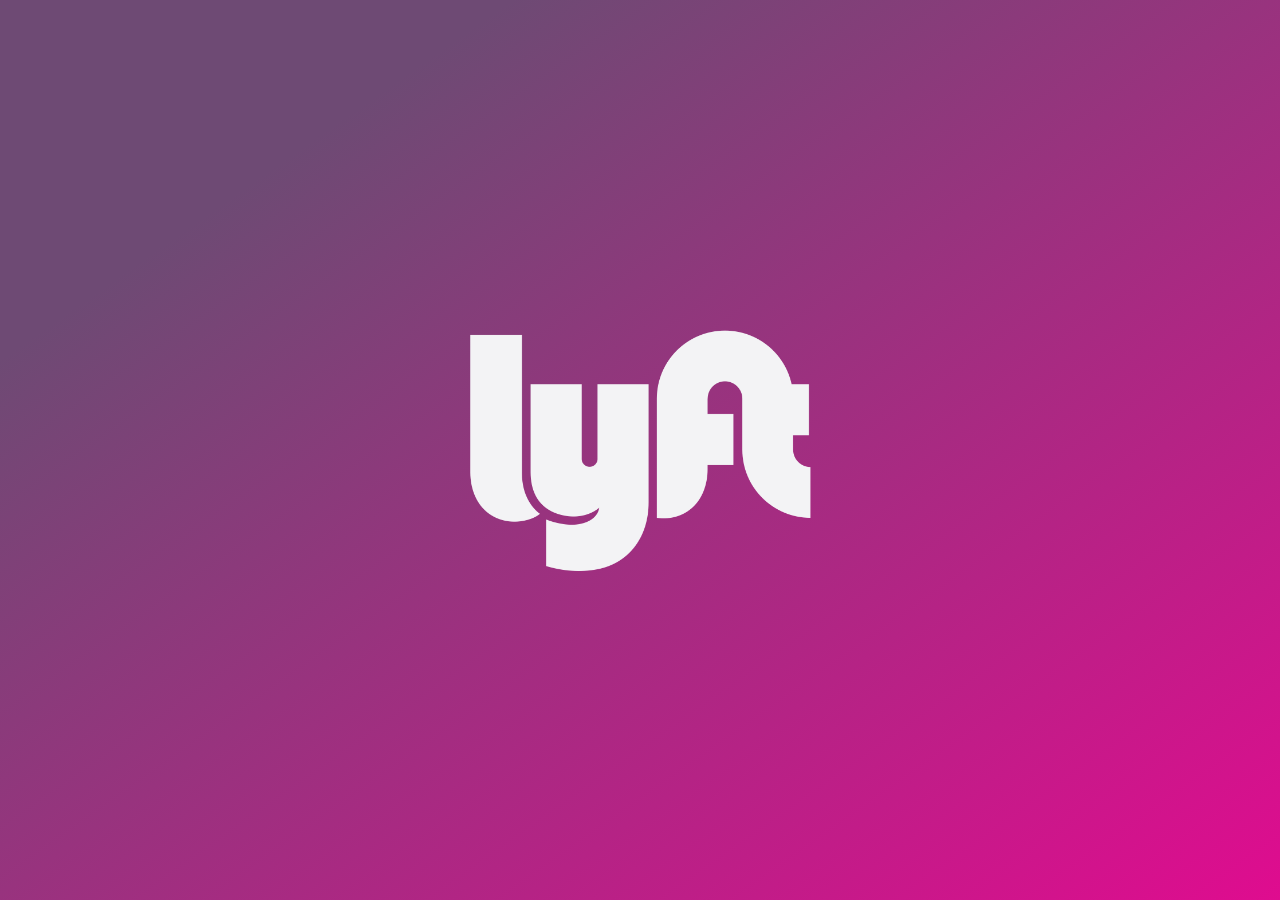
<file: index.html>
<!DOCTYPE html>
<html>
  <head>
    <meta charset="utf-8">
    <meta name="viewport" content="width=device-width, initial-scale=1.0">
	  <meta http-equiv="X-UA-Compatible" content="ie=edge">
    <title>Lyft</title>
    <link rel="stylesheet" href="vendors/bootstrap/css/bootstrap.min.css">
    <link rel="stylesheet" href="css/main.css">
  </head>
  <body class="grad vh100">
    <!-- Splash -->
    <div class="container">
      <div class="row">
        <div class="col-xs-12">
          <div class="white-logo-container vh100">
            <img src="assets/images/logo-white.png" alt="Logo Blanco" class="img-responsive center-block white-logo-1">
          </div>
        </div>
      </div>
    </div>
    <script src="vendors/jquery/jquery-3.2.1.min.js"></script>
    <script type="text/javascript" src="vendors/bootstrap/js/bootstrap.min.js"></script>
    <script type="text/javascript" src="js/app.js"></script>
  </body>
</html>
</file>
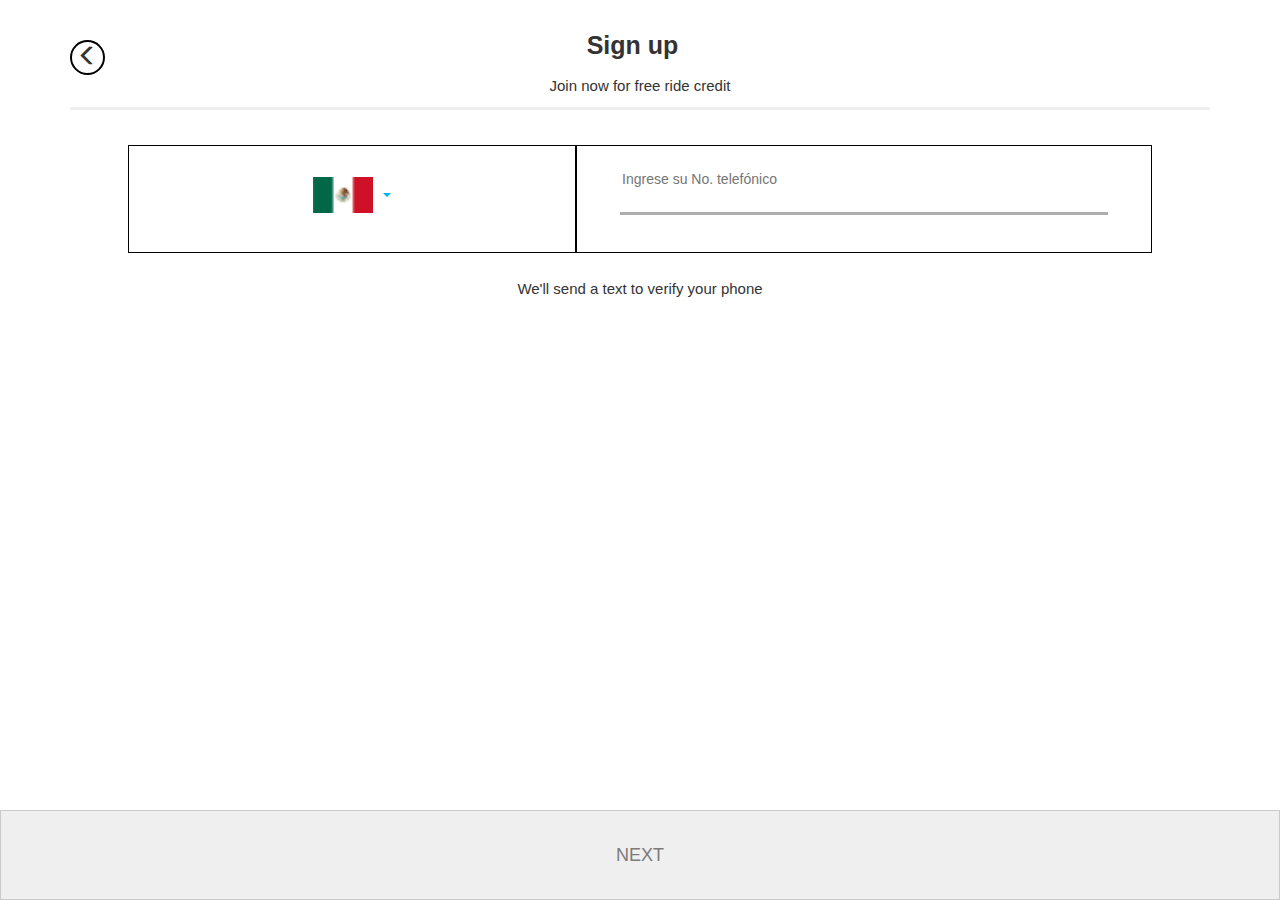
<file: views/signup.html>
<!DOCTYPE html>
<html>
  <head>
    <meta charset="utf-8">
    <meta name="viewport" content="width=device-width, initial-scale=1.0">
	  <meta http-equiv="X-UA-Compatible" content="ie=edge">
    <title>Lyft App</title>
    <link rel="stylesheet" href="../vendors/bootstrap/css/bootstrap.min.css">
    <link href="https://fonts.googleapis.com/css?family=Roboto:400,700" rel="stylesheet">
    <link rel="stylesheet" href="../css/main.css">
  </head>
  <body class="vh100">
    <main>
      <section>
        <div class="container">
          <div class="row">
            <div class="col-xs-12">
              <div class="first-section-signup">
                <div class="container-icon">
                  <a href="register.html" type="button" class="btn btn-default icon-button">
                    <span class="glyphicon glyphicon-menu-left arrow-left" aria-hidden="true"></span>
                  </a>
                </div>
                <div class="container-title text-center">
                  <h1 class="main-title-signup"><strong>Sign up</strong></h1>
                </div>
                <p class="main-title-paragraph text-center">Join now for free ride credit</p>
              </div>
            </div>
          </div>
        </div>
      </section>
      <!--Formulario -->
      <section class="form-section">
        <div class="container">
          <div class="row">
            <div class="col-xs-12">
              <div class="phone-number-container">
                <div class="btn-group button-container">
                  <button type="button" class="btn btn-default dropdown-toggle flag-button" data-toggle="dropdown" aria-haspopup="true" aria-expanded="false" id="main-flag-button">
                    <img src="../assets/icons/flags/mx.png" alt="Bandera de México" class="main-flag" data-country="mex" data-option="0"> <span class="caret"></span>
                  </button>
                  <ul class="dropdown-menu flags-container">
                    <li id="flag-li-1"><img src="../assets/icons/flags/co.png" alt="Bandera de Colombia" class="flags" data-country="co" data-option="1"></li>
                    <li id="flag-li-2"><img src="../assets/icons/flags/pe.png" alt="Bandera de Perú" class="flags" data-country="pe" data-option="2"></li>
                    <li role="separator" class="divider"></li>
                    <li id="flag-li-3"><img src="../assets/icons/flags/us.png" alt="Bandera de EE.UU." class="flags" data-country="us" data-option="3"></li>
                  </ul>
                </div>
                <div class="input-container text-center">
                  <input type="text" placeholder="Ingrese su No. telefónico" value="" class="input-phone-number" id="phone-number">
                </div>
              </div>
              <p class="text-center send-text">We'll send a text to verify your phone</p>
            </div>
          </div>
        </div>
      </section>
      <!-- Botones -->
      <section>
        <div class="container-fluid">
          <div class="row">
            <div class="col-xs-12 third-section">
              <button type="button" class="btn btn-default btn-lg btn-block active active-button" id="next-button" disabled>NEXT</button>
            </div>
          </div>
        </div>
      </section>
    </main>
    <script src="../vendors/jquery/jquery-3.2.1.min.js"></script>
    <script type="text/javascript" src="../vendors/bootstrap/js/bootstrap.min.js"></script>
    <script type="text/javascript" src="../js/signup.js"></script>
  </body>
</html>
</file>
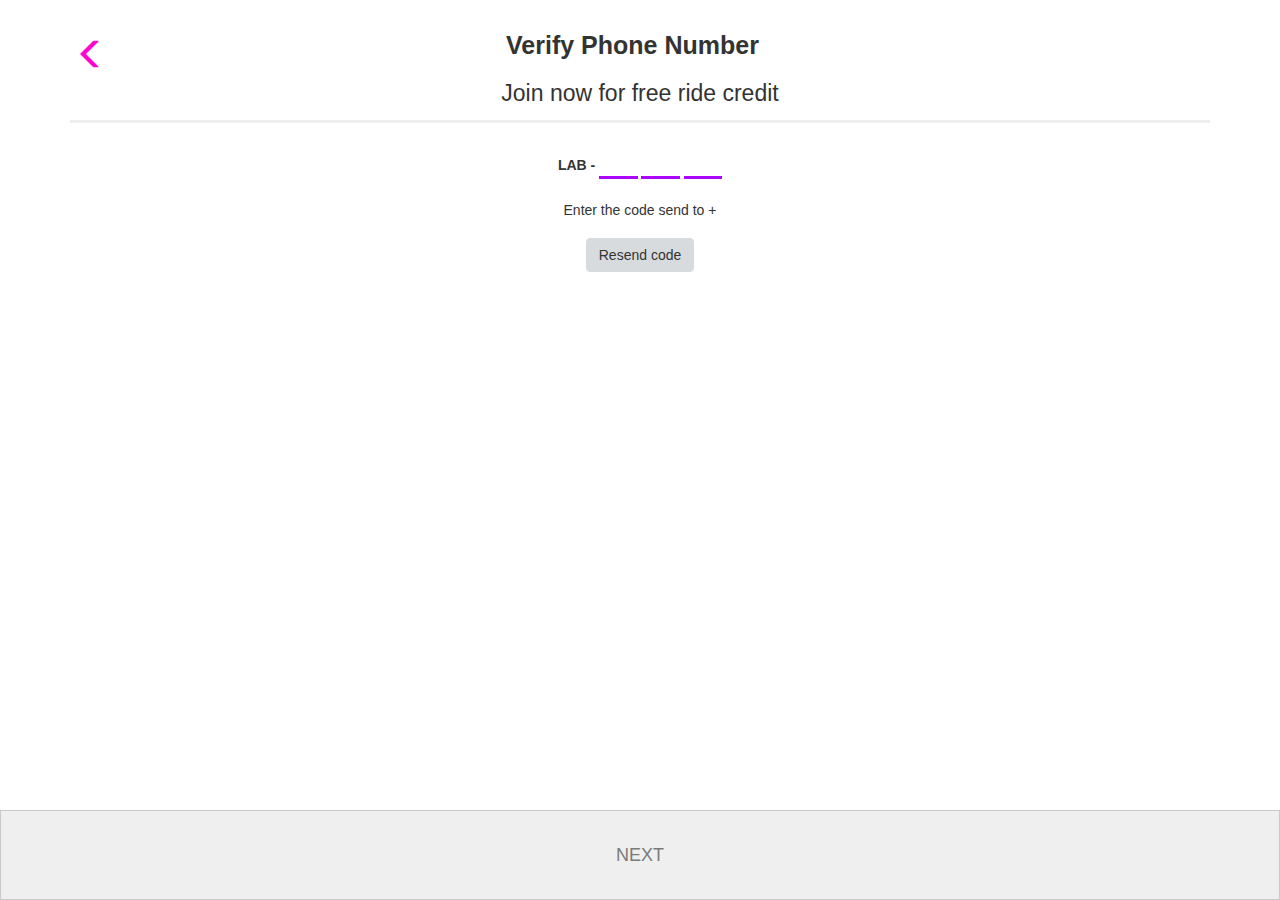
<file: views/verify.html>
<!DOCTYPE html>
<html>
  <head>
    <meta charset="utf-8">
    <meta name="viewport" content="width=device-width, initial-scale=1.0">
	  <meta http-equiv="X-UA-Compatible" content="ie=edge">
    <title>Lyft App</title>
    <link rel="stylesheet" href="../vendors/bootstrap/css/bootstrap.min.css">
    <link href="https://fonts.googleapis.com/css?family=Roboto:400,700" rel="stylesheet">
    <link rel="stylesheet" href="../css/main.css">
  </head>
  <body class="vh100"
    <main>
      <section>
        <div class="container">
          <div class="row">
            <div class="col-xs-12">
              <div class="first-section-signup">
                <div class="container-icon">
                  <a href="signup.html" type="button" class="btn btn-default icon-button border-none">
                    <span class="glyphicon glyphicon-menu-left arrow-left different-arrow" aria-hidden="true"></span>
                  </a>
                </div>
                <div class="container-title text-center">
                  <h1 class="main-title-signup"><strong>Verify Phone Number</strong></h1>
                </div>
                <p class="main-title-paragraph-2 text-center">Join now for free ride credit</p>
              </div>
            </div>
          </div>
        </div>
      </section>
      <!--Formulario -->
      <section class="verify-section margin-top-2">
        <div class="container">
          <div class="row">
            <div class="col-xs-12 lab-code-container">
              <div class="lab-code">
                <span class="lab-text">LAB -</span>
                <input type="text" class="rand-num-container" id="rand-num-1">
                <input type="text" class="rand-num-container" id="rand-num-2">
                <input type="text" class="rand-num-container" id="rand-num-3">
              </div>
              <div class="code-container">
                <span class="text-center enter-code" id="enter-the-code">Enter the code send to </span>
                <span class="code-number" id="country-code">+</span>
              </div>
              <button class="btn btn-default resend" type="submit">Resend code</button>
            </div>
          </div>
        </div>
      </section>
      <!--Botones -->
      <section>
        <div class="container-fluid">
          <div class="row">
            <div class="col-xs-12 third-section">
              <button type="button" class="btn btn-default btn-lg btn-block active active-button" id="next-button" disabled>NEXT</button>
            </div>
          </div>
        </div>
      </section>
    </main>
    <script src="../vendors/jquery/jquery-3.2.1.min.js"></script>
    <script type="text/javascript" src="../vendors/bootstrap/js/bootstrap.min.js"></script>
    <script type="text/javascript" src="../js/verify.js"></script>
  </body>
</html>
</file>
<file: css/main.css>
body {
  margin: 0;
  padding: 0;
  box-sizing: border-box;
}

.grad {
  background: linear-gradient(to bottom right, #6e4a74 20%, #df0c8f);
}

.vh100 {
  height: 100vh;
}

.white-logo-container {
  display: flex;
  align-items: center;
  justify-content: center;

}

.white-logo-1 {
  width: 30%;
}

/* Hoja de estilos para el archivo html register */

/* Estilos al body y a los elementos contenidos por este*/

.background-image {
  background-image: url('../assets/images/quickly.jpg');
  background-position: center center;
  background-repeat: no-repeat;
  background-size: cover;
}


.white-logo-2 {
  width: 20vw;
}

.pink-logo-container {
  margin-top: 7em;
}

.pink-logo {
  width: 60%;
}

/* Estilos a los botones */

.btns-register {
  color: white;
  background-color: transparent;
  border: 1px solid #ccc;
  font-size: 1.3em;
  padding: 10.5px 11px;
  margin: 0 0.5vw;
}

.btns-register:hover, .btns-register:active {
  color: white;
  background-color: #e5e8e8;
  border: 1px solid #ccc;
  font-size: 1.2em;
  padding: 17.5px 28px;
  margin: 0 0.5vw;
}

.flex-container-btn {
  display: flex;
  align-items: flex-end;
  justify-content: center;
  height: 50vh;
}

/* Hoja de estilos para el archivo html signup */

/* Estilos a la primera sección */

.first-section-signup {
  border-bottom: 3px solid #eee;
  margin-top: 0.5em;
}

.container-icon {
  display: inline-block;
  width: 5%;
}

.icon-button {
  border-radius: 50%;
  border: 2px solid #000;
  font-size: 1.5em;
  padding: 0px 5px;
  margin-top: 0.7em;
}

.icon-button:hover, .icon-button:active:hover, .icon-button:visited {
  border: 2px solid #000;
  background-color: transparent;
  cursor: pointer;
}

.icon-button .btn-group.open .dropdown-toggle {
  -webkit-box-shadow: none;
  box-shadow: none ;
}

.border-none {
  border: none;
}

.arrow-left {
  padding-top: 0.1em;
}

.container-title {
  display: inline-block;
  width: 88%;
}

.main-title-signup {
  font-size: 25px;
  margin-top: 25px;
}

.main-title-paragraph {
  font-size: 15px;

}

.main-title-paragraph-2 {
  font-size: 23px;
  margin-top: 0;
}

/* Estilos a la sección del formulario*/

.form-section {
  margin-top: 2.5em;
}

.phone-number-container {
  display: flex;
  align-items: center;
  justify-content: center;
}

.button-container {
  height: 12vh;
  width: 35vw;
  border: 1px solid #000;
  display: flex;
  align-items: center;
  justify-content: center;
}

.flag-button {
  border: none;
  margin-bottom: 0.5em;
}

.flag-button:hover {
  background-color: transparent;
}

.form-section .btn-default:active, .form-section .open>.dropdown-toggle.btn-default{
  border: none;
  background-color: transparent;
}

.form-section .btn-group.open .dropdown-toggle {
  -webkit-box-shadow: none;
  box-shadow: none ;
}

.flags-container {
  line-height: 65px;
  top: 25%;
  left: 34%;
}

.main-flag {
  width: 60px;
  height: 36px;
}

.flags {
  margin-left: 1.5em;
  width: 40px;
  height: 3%;
}

.btn .caret {
  margin-left: 0.5em;
  color: #00b2ee;
}

.spacing {
  margin-left: 0.7em;
}

.input-container {
  display: inline-block;
  border: 1px solid #000;
  height: 12vh;
  width: 45vw;
}

.input-phone-number {
  border-top: none;
  border-left: none;
  border-right: none;
  border-bottom: 3px solid #adadad;
  width: 85%;
  line-height: 64px;
  outline-color: transparent;
}

.green-border {
  border-bottom: 3px solid #22e333;
  outline-color: #adadad;
}

.send-text {
  font-weight: 500;
  font-size: 15px;
  margin-top: 1.7em;
}

/* Estilos a la  sección del botón NEXT */

.third-section {
  padding-left: 0px;
  padding-right: 0px;
  display: flex;
  align-items: flex-end;
  position: fixed;
  top: 90vh;
}

.active-button {
  height: 10vh;
}

.third-section .btn-default.active {
  background-color: #df0c8f;
  color: #fff;
  border: 1px solid #df0c8f;
  border-radius: 0;
}

.third-section .btn-default.active[disabled] {
  color: #333;
  background-color: #e6e6e6;
  border-color: #adadad;
}

.third-section .btn-default.active:hover, .third-section .btn-default.active:focus {
  background-color: #fff;
  color: #df0c8f;
  border: 1px solid #fff;
  outline: 0;
}

.third-section .btn-default.active[disabled]:hover {
  background-color: #fff;
  border-color: #ccc;
  color: #333;
}

.active-button:visited {
  background-color: #df0c8f;
  color: #fff;
  border: 1px solid #df0c8f;
}

/* Estilos a la vista Verify */

/* Estilos al ícono flecha */

.different-arrow {
  color: #FF06D2;
  font-size: 1.5em;
  padding-top: 0;
}

/* Estilos a la segunda sección y a sus elementos contenidos*/

.margin-top-2 {
  margin-top: 2.2em;
}

.lab-text {
  font-weight: 700;
}

.verify-section input {
  border-style: none;
  border-bottom: 3px solid #ac06ff;
  width: 3vw;
}

.lab-code-container {
  display: flex;
  flex-direction: column;
  justify-content: center;
  align-items: center;
}

.lab-code {
  margin-bottom: 1.5em;
}

.code-container {
  margin-bottom: 1.3em;
}

.lab-code-container .btn-default {
  background-color: #D7DBDD;
  border-color: #D7DBDD;
}

/* Estilos al botón RESEND CODE */

.resend {
  display: block;
}

/* Estilos para la vista Sign Up 2 */

.form-flex-container {
  display: flex;
  justify-content: center;
  align-items: center;
}

.input-gr-name .form-control {
  width: 50%;
}

.input-gr-name, .input-email {
  width: 70%;
}

.input-gr-name .glyphicon, .input-email .glyphicon {
  position: static;
  color: #D0D3D4;
  background-color: transparent;
}

.name-input {
  text-transform: uppercase;
}

.name-input::placeholder  {
  text-transform: capitalize;
}


/* Estilos para el Closing(la vista Close) */

/* Estilos para el contenedor de la imagen */

.column-direction {
  flex-direction: column;
}

/* Estilos de la imagen */

.margin-bottom {
  margin-bottom: 2em;
}


/* Estilos para el checkbox */

.big-checkbox-container {
  width: 100%;
  margin-bottom: 2.5em;
}

.checkbox {
  width: 100%;
}

.label-checkbox {
  width: 100vw;
}

.input-checkbox {
  width: 100%;
  height: 30vh;
}
</file>
